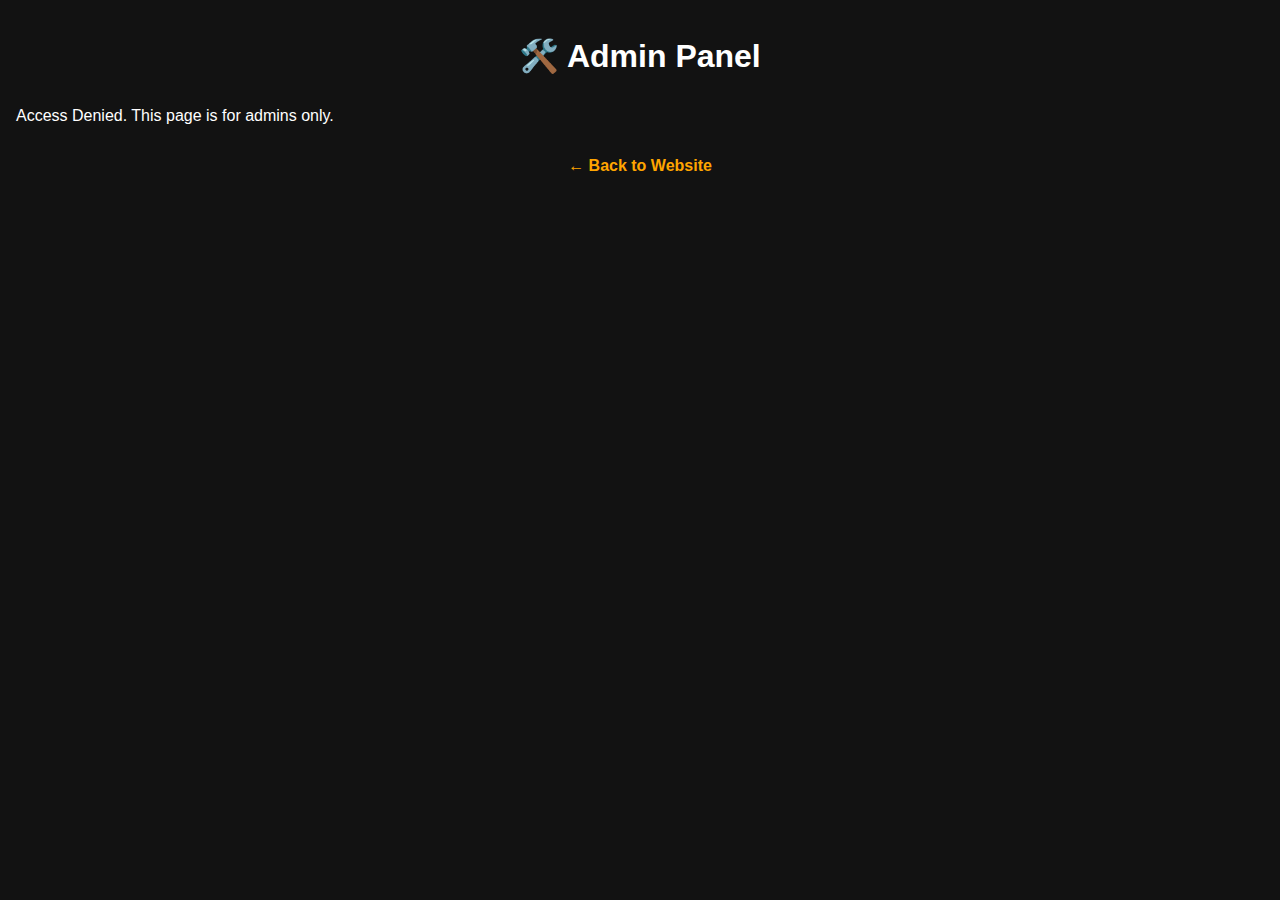
<file: admin.html>
<!DOCTYPE html>
<html lang="en">
<head>
  <meta charset="UTF-8">
  <title>Admin Panel - NEXON</title>
  <meta name="viewport" content="width=device-width, initial-scale=1.0">
  <style>
    body {
      background-color: #121212;
      color: #fff;
      font-family: Arial, sans-serif;
      margin: 0;
      padding: 1rem;
    }

    h1 {
      text-align: center;
      margin-bottom: 2rem;
    }

    .user-card {
      background-color: #1e1e1e;
      padding: 1rem;
      border-radius: 8px;
      margin-bottom: 1rem;
      box-shadow: 0 0 10px rgba(255, 255, 255, 0.05);
    }

    .user-card h3 {
      margin: 0;
    }

    .user-card ul {
      list-style-type: disc;
      margin-left: 1.5rem;
      margin-top: 0.5rem;
    }

    .user-card .empty {
      font-style: italic;
      color: #aaa;
    }

    .btn {
      padding: 6px 12px;
      margin-top: 8px;
      background-color: crimson;
      border: none;
      border-radius: 4px;
      color: white;
      cursor: pointer;
    }

    .btn:hover {
      background-color: red;
    }

    .back-link {
      text-align: center;
      margin-top: 2rem;
    }

    .back-link a {
      color: orange;
      text-decoration: none;
      font-weight: bold;
    }

    .back-link a:hover {
      text-decoration: underline;
    }
  </style>
</head>
<body>

  <h1>🛠️ Admin Panel</h1>
  <div id="admin-content"></div>

  <div class="back-link">
    <a href="car.html">← Back to Website</a>
  </div>

  <script>
    const currentUser = localStorage.getItem("currentUser");
    const users = JSON.parse(localStorage.getItem("users")) || {};
    const content = document.getElementById("admin-content");

    if (!currentUser || !users[currentUser] || users[currentUser].role !== "admin") {
      content.innerHTML = "<p>Access Denied. This page is for admins only.</p>";
    } else {
      Object.keys(users).forEach(username => {
        const user = users[username];
        const userCard = document.createElement("div");
        userCard.className = "user-card";

        const cartItems = user.cart && user.cart.length > 0
          ? `<ul>${user.cart.map(item => `<li>${item}</li>`).join("")}</ul>`
          : '<p class="empty">Cart is empty</p>';

        userCard.innerHTML = `
          <h3>👤 ${username} <span style="font-size: 0.8em; color: gray;">(${user.role})</span></h3>
          <strong>Cart:</strong>
          ${cartItems}
        `;

        content.appendChild(userCard);
      });
    }
  </script>
</body>
</html>
</file>
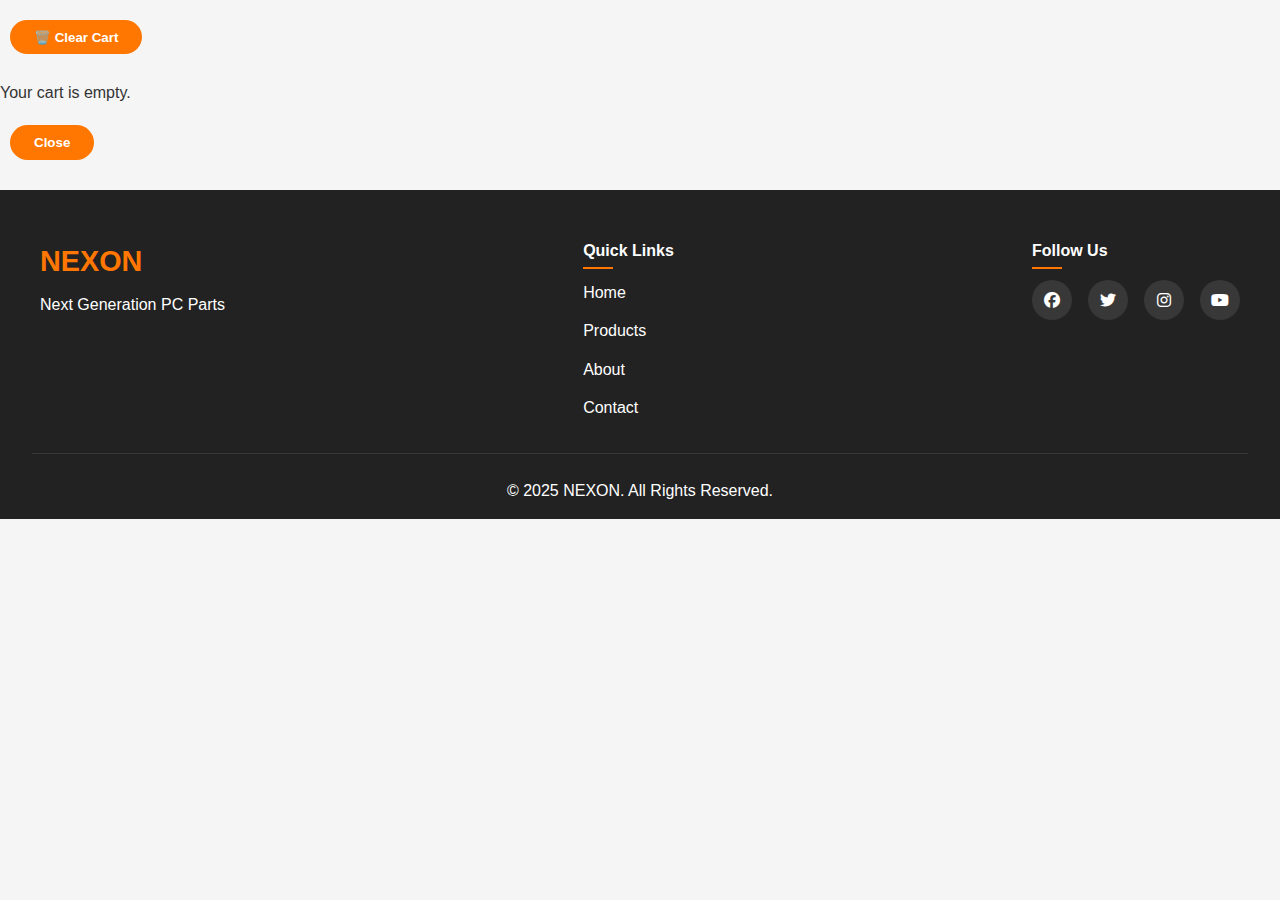
<file: cart.html>
<!DOCTYPE html>
<html lang="en">
<head>
  <meta charset="UTF-8">
  <meta name="viewport" content="width=device-width, initial-scale=1.0">
  <title>NEXON - PC Parts</title>
  <link rel="stylesheet" href="car.css">
  <link rel="stylesheet" href="https://cdnjs.cloudflare.com/ajax/libs/font-awesome/6.4.0/css/all.min.css">
  <style></style>
</head>
<body>

</div>
    <div class="cart-controls">
  <button onclick="clearCart()" class="clr-krt">🗑️ Clear Cart</button>
</div>

<!-- Cart Display Box -->
<div id="cartBox" class="cart-box hidden">
<br>
  <ul id="cartItems"></ul>
  <p id="totalPrice"></p>
  <button onclick="window.location.href='C:\\Users\\LENOVO\\sujl code\\car.html'" class="clr-krt">Close</button>
</div>


     
        <button id="toggletheme" class="theme-toggle">
          
        </button>
        <a href="" class="cart-icon">
      
        </a>
      </div>
    </div>
  </nav>




  <!-- Footer -->
  <footer class="footer">
    <div class="footer-content">
      <div class="footer-logo">
        <h3>NEXON</h3>
        <p>Next Generation PC Parts</p>
      </div>
      <div class="footer-links">
        <h4>Quick Links</h4>
        <ul>
          <li><a href="#home">Home</a></li>
          <li><a href="#products">Products</a></li>
          <li><a href="#about">About</a></li>
          <li><a href="#contact">Contact</a></li>
        </ul>
      </div>
      <div class="footer-social">
        <h4>Follow Us</h4>
        <div class="social-icons">
          <a href="#"><i class="fab fa-facebook"></i></a>
          <a href="#"><i class="fab fa-twitter"></i></a>
          <a href="#"><i class="fab fa-instagram"></i></a>
          <a href="#"><i class="fab fa-youtube"></i></a>
        </div>
      </div>
    </div>
    <div class="footer-bottom">
      <p>&copy; 2025 NEXON. All Rights Reserved.</p>
    </div>
  </footer>

  <script>
  const currentUser = localStorage.getItem("currentUser");
  let users = JSON.parse(localStorage.getItem("users")) || {};

  function getUserCart() {
    if (!currentUser || !users[currentUser]) return [];
    return users[currentUser].cart || [];
  }

  function saveUserCart(cart) {
    if (!currentUser || !users[currentUser]) return;
    users[currentUser].cart = cart;
    localStorage.setItem("users", JSON.stringify(users));
  }

  function displayCart() {
    const cart = getUserCart();
    const cartList = document.getElementById("cartItems");
    const totalPriceElem = document.getElementById("totalPrice");

    if (cart.length === 0) {
      cartList.innerHTML = "<li>Your cart is empty.</li>";
      totalPriceElem.textContent = "";
      return;
    }

    cartList.innerHTML = "";
    let total = 0;

    cart.forEach(item => {
      total += item.price * item.quantity;
      cartList.innerHTML += `
        <li>${item.name} × ${item.quantity} — $${item.price * item.quantity}</li>
      `;
    });

    totalPriceElem.textContent = `Total: $${total.toFixed(2)}`;
  }

  function clearCart() {
    saveUserCart([]);
    displayCart();
  }

  document.addEventListener("DOMContentLoaded", displayCart);
</script>


</body>
</html>
</file>
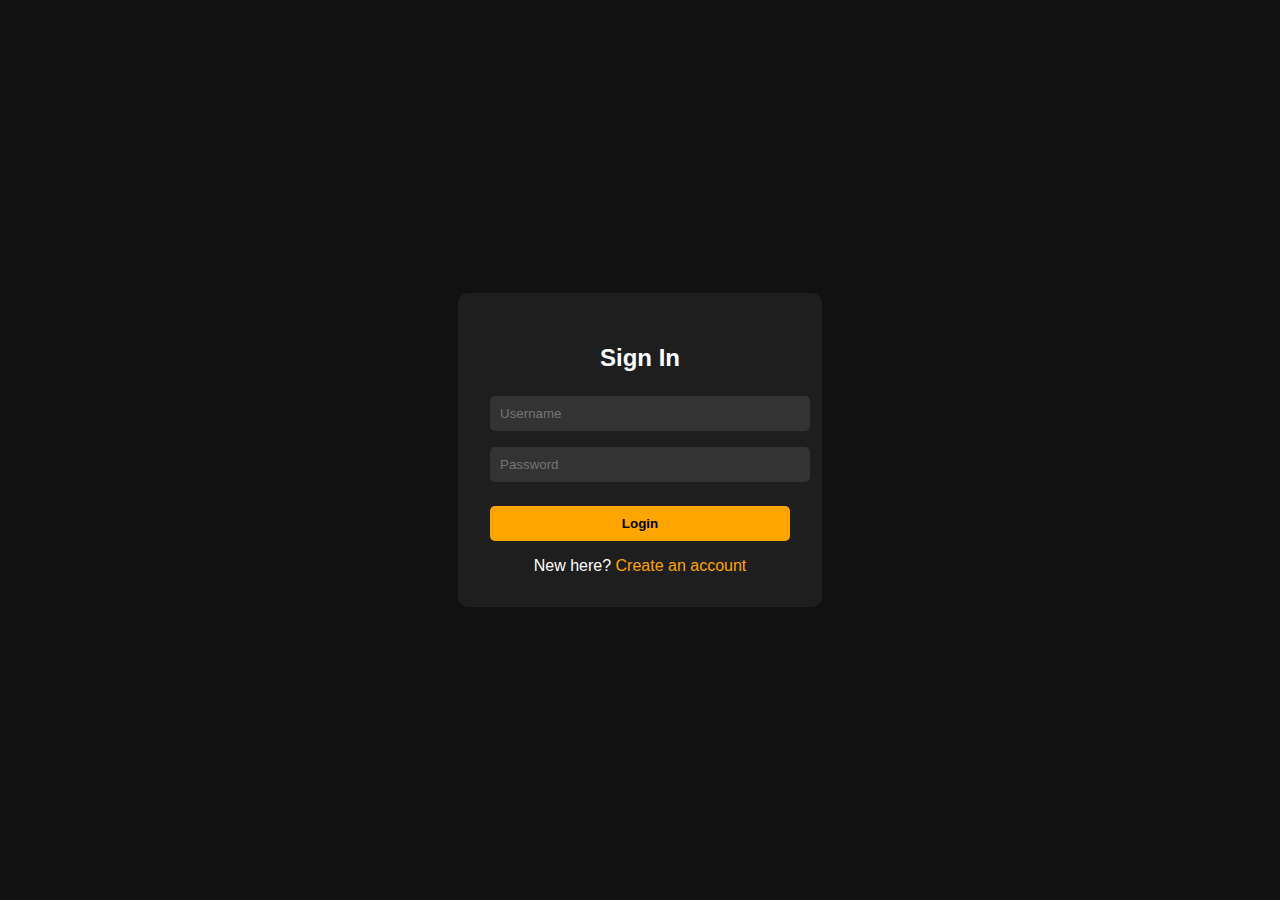
<file: login.html>
<!DOCTYPE html>
<html lang="en">
<head>
  <meta charset="UTF-8">
  <title>Login - NEXON</title>
  <meta name="viewport" content="width=device-width, initial-scale=1.0">
  <style>
    body {
      background-color: #111;
      color: #fff;
      font-family: Arial;
      display: flex;
      align-items: center;
      justify-content: center;
      height: 100vh;
      margin: 0;
    }
    .login-box {
      background-color: #1e1e1e;
      padding: 2rem;
      border-radius: 10px;
      width: 300px;
    }
    .login-box h2 {
      text-align: center;
      margin-bottom: 1rem;
    }
    .login-box input {
      width: 100%;
      padding: 10px;
      margin: 8px 0;
      border: none;
      border-radius: 5px;
      background: #333;
      color: #fff;
    }
    .login-box button {
      width: 100%;
      padding: 10px;
      margin-top: 1rem;
      background-color: orange;
      border: none;
      font-weight: bold;
      border-radius: 5px;
      cursor: pointer;
    }
    .login-box button:hover {
      background-color: gold;
    }
    .error {
      color: red;
      font-size: 0.9rem;
      text-align: center;
    }
    .signup-link {
      margin-top: 1rem;
      text-align: center;
    }
    .signup-link a {
      color: orange;
      text-decoration: none;
    }
  </style>
</head>
<body>

<div class="login-box">
  <h2>Sign In</h2>
  <input type="text" id="username" placeholder="Username">
  <input type="password" id="password" placeholder="Password">
  <button onclick="loginUser()">Login</button>
  <p id="error" class="error"></p>
  <div class="signup-link">
    New here? <a href="sign up.html">Create an account</a>
  </div>
</div>



<script>
  const defaultUsers = {
    Godly: { password: "godlygod", role: "admin", cart: [] },
    john: { password: "1234", role: "user", cart: [] }
  };

  if (!localStorage.getItem("users")) {
    localStorage.setItem("users", JSON.stringify(defaultUsers));
  }

  function loginUser() {
    const username = document.getElementById("username").value.trim();
    const password = document.getElementById("password").value.trim();
    const users = JSON.parse(localStorage.getItem("users")) || {};
    const error = document.getElementById("error");

    if (users[username] && users[username].password === password) {
      localStorage.setItem("currentUser", username);
      error.textContent = "";

      if (users[username].role === "admin") {
        window.location.href = "admin.html";
      } else {
        window.location.href = "car.html";
      }
    } else {
      error.textContent = "Invalid username or password.";
    }
  }
</script>

</body>
</html>
</file>
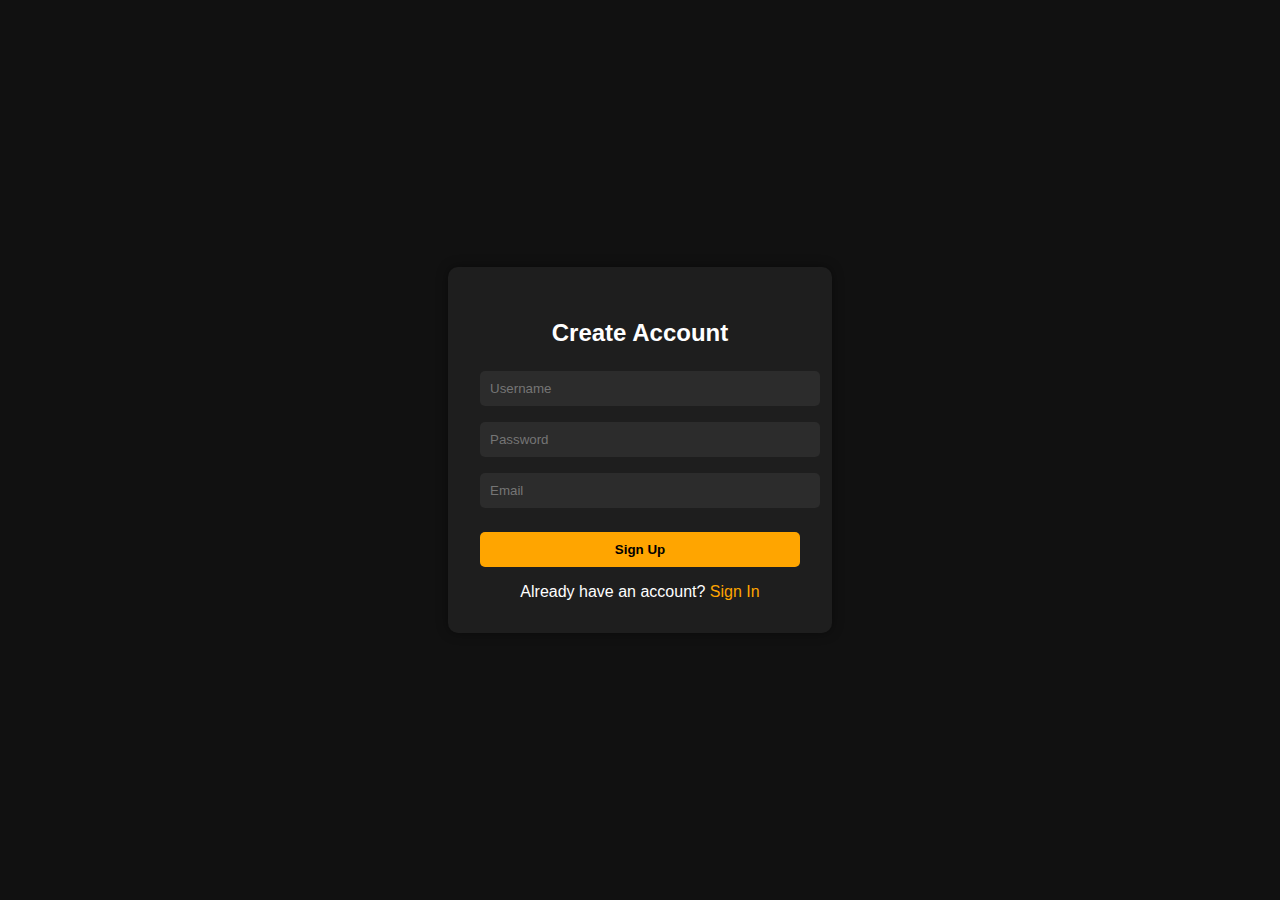
<file: sign up.html>
<!DOCTYPE html>
<html lang="en">
<head>
  <meta charset="UTF-8">
  <title>Sign Up - NEXON</title>
  <meta name="viewport" content="width=device-width, initial-scale=1.0">
  <style>
    body {
      background-color: #111;
      color: #fff;
      font-family: Arial, sans-serif;
      display: flex;
      justify-content: center;
      align-items: center;
      height: 100vh;
      margin: 0;
    }

    .signup-box {
      background-color: #1e1e1e;
      padding: 2rem;
      border-radius: 10px;
      width: 320px;
      box-shadow: 0 0 12px rgba(0,0,0,0.4);
    }

    .signup-box h2 {
      text-align: center;
      margin-bottom: 1rem;
    }

    .signup-box input {
      width: 100%;
      padding: 10px;
      margin: 8px 0;
      border: none;
      border-radius: 5px;
      background: #2c2c2c;
      color: #fff;
    }

    .signup-box button {
      width: 100%;
      padding: 10px;
      margin-top: 1rem;
      background-color: orange;
      color: black;
      border: none;
      font-weight: bold;
      border-radius: 5px;
      cursor: pointer;
    }

    .signup-box button:hover {
      background-color: gold;
    }

    .error, .success {
      font-size: 0.9rem;
      text-align: center;
      margin-top: 10px;
    }

    .error {
      color: red;
    }

    .success {
      color: lightgreen;
    }

    .login-link {
      text-align: center;
      margin-top: 1rem;
    }

    .login-link a {
      color: orange;
      text-decoration: none;
    }
  </style>
</head>
<body>

<div class="signup-box">
  <h2>Create Account</h2>
  <input type="text" id="newUsername" placeholder="Username" required>
  <input type="password" id="newPassword" placeholder="Password" required>
  <input type="email" id="newEmail" placeholder="Email" required>
  <button onclick="registerUser()">Sign Up</button>
  <p id="message" class="error"></p>
  <div class="login-link">
    Already have an account? <a href="login.html">Sign In</a>
  </div>
</div>


<script>
  function registerUser() {
    const username = document.getElementById("newUsername").value.trim();
    const password = document.getElementById("newPassword").value.trim();
    const message = document.getElementById("message");

    if (username === "" || password === "") {
      message.textContent = "Please fill in all fields.";
      return;
    }

    let users = JSON.parse(localStorage.getItem("users")) || {};

    if (users[username]) {
      message.textContent = "Username already exists!";
      return;
    }

    users[username] = {
      password: password,
      role: "user",
      cart: []
    };

    localStorage.setItem("users", JSON.stringify(users));
    message.textContent = "";
    message.className = "success";
    message.textContent = "Account created! Redirecting...";

    setTimeout(() => {
      window.location.href = "login.html";
    }, 1500);
  }

      function saveUser() {
      const name = document.getElementById("usernameInput").value.trim();
      localStorage.setItem("username", name);
      alert("Saved successfully!");
    }

    function loadUser() {
      const name = localStorage.getItem("username");
      document.getElementById("result").textContent = name
        ? `Hello, ${name}!`
        : "No user saved yet.";
    }
</script>

</body>
</html>
</file>
<file: car.css>
:root {
  --primary-color: #ff7700;
  --secondary-color: #ffb700;
  --dark-bg: #121212;
  --dark-card: #1e1e1e;
  --light-bg: #f5f5f5;
  --light-card: #ffffff;
  --text-light: #ffffff;
  --text-dark: #333333;
  --shadow: 0 4px 12px rgba(0, 0, 0, 0.1);
  --shadow-hover: 0 8px 20px rgba(0, 0, 0, 0.15);
  --transition: all 0.3s ease;
}

/* Base Styles */
* {
  margin: 0;
  padding: 0;
  box-sizing: border-box;
}

body {
  font-family: 'Segoe UI', Tahoma, Geneva, Verdana, sans-serif;
  line-height: 1.6;
  color: var(--text-dark);
  background-color: var(--light-bg);
  transition: var(--transition);
  overflow-x: hidden;
}

body.dark-mode {
  background-color: var(--dark-bg);
  color: var(--text-light);
}

a {
  text-decoration: none;
  color: inherit;
}

ul {
  list-style: none;
}

img {
  max-width: 100%;
  height: auto;
}

/* Navbar Styles */
.navbar {
  position: fixed;
  top: 0;
  left: 0;
  width: 100%;
  z-index: 1000;
  background-color: rgba(255, 255, 255, 0.1);
  backdrop-filter: blur(10px);
  -webkit-backdrop-filter: blur(10px);
  border-bottom: 1px solid rgba(255, 255, 255, 0.1);
  transition: var(--transition);
}

body.dark-mode .navbar {
  background-color: rgba(18, 18, 18, 0.8);
  border-bottom: 1px solid rgba(255, 255, 255, 0.05);
}

.navbar-container {
  display: flex;
  justify-content: space-between;
  align-items: center;
  padding: 1rem 2rem;
  max-width: 1400px;
  margin: 0 auto;
}

.navbar-left {
  display: flex;
  align-items: center;
}

.menu-toggle {
  background: none;
  border: none;
  color: var(--text-dark);
  font-size: 1.5rem;
  cursor: pointer;
  margin-right: 1rem;
  display: none;
}

body.dark-mode .menu-toggle {
  color: var(--text-light);
}

.logo {
  font-size: 1.8rem;
  font-weight: 700;
  color: var(--primary-color);
  letter-spacing: 1px;
}

.nav-menu {
  display: flex;
}

.nav-list {
  display: flex;
  gap: 2rem;
}

.nav-link {
  position: relative;
  padding: 0.5rem 0;
  font-weight: 500;
  transition: var(--transition);
}

.nav-link:hover {
  color: var(--primary-color);
}

.nav-link::after {
  content: '';
  position: absolute;
  bottom: 0;
  left: 0;
  width: 0;
  height: 2px;
  background-color: var(--primary-color);
  transition: var(--transition);
}

.nav-link:hover::after {
  width: 100%;
}

.navbar-right {
  display: flex;
  align-items: center;
  gap: 1.5rem;
}

.theme-toggle, .cart-icon {
  background: none;
  border: none;
  font-size: 1.2rem;
  cursor: pointer;
  color: var(--text-dark);
  transition: var(--transition);
}

body.dark-mode .theme-toggle, 
body.dark-mode .cart-icon {
  color: var(--text-light);
}

.theme-toggle:hover, 
.cart-icon:hover {
  color: var(--primary-color);
  transform: scale(1.1);
}

/* Hero Section */
.hero-section {
  height: 100vh;
  background-image: url('https://images.unsplash.com/photo-1624705002806-5d72df19c3ad?ixlib=rb-4.0.3&ixid=M3wxMjA3fDB8MHxwaG90by1wYWdlfHx8fGVufDB8fHx8fA%3D%3D&auto=format&fit=crop&w=2070&q=80');
  background-size: cover;
  background-position: center;
  background-attachment: fixed;
  display: flex;
  align-items: center;
  justify-content: center;
  text-align: center;
  position: relative;
}

.hero-section::before {
  content: '';
  position: absolute;
  top: 0;
  left: 0;
  width: 100%;
  height: 100%;
  background-color: rgba(0, 0, 0, 0.6);
}

.hero-content {
  position: relative;
  z-index: 1;
  max-width: 800px;
  padding: 2rem;
  color: var(--text-light);
}

.hero-content h1 {
  font-size: 3.5rem;
  margin-bottom: 1rem;
  font-weight: 700;
}

.hero-content p {
  font-size: 1.2rem;
  margin-bottom: 2rem;
}

.cta-button {
  display: inline-block;
  padding: 0.8rem 2rem;
  background-color: var(--primary-color);
  color: var(--text-light);
  border-radius: 30px;
  font-weight: 600;
  transition: var(--transition);
}

.cta-button:hover {
  background-color: var(--secondary-color);
  transform: translateY(-3px);
  box-shadow: var(--shadow-hover);
}

/* Section Styles */
section {
  padding: 5rem 2rem;
}

.section-header {
  text-align: center;
  margin-bottom: 3rem;
}

.section-header h2 {
  font-size: 2.5rem;
  margin-bottom: 1rem;
  position: relative;
  display: inline-block;
}

.section-header h2::after {
  content: '';
  position: absolute;
  bottom: -10px;
  left: 50%;
  transform: translateX(-50%);
  width: 50px;
  height: 3px;
  background-color: var(--primary-color);
}

.section-header p {
  color: #777;
  max-width: 600px;
  margin: 0 auto;
}

body.dark-mode .section-header p {
  color: #aaa;
}

/* Products Section */
.products-section {
  background-color: var(--light-bg);
}

body.dark-mode .products-section {
  background-color: var(--dark-bg);
}

.product-container {
  display: flex;
  flex-wrap: wrap;
  gap: 2rem;
  justify-content: center;
  max-width: 1400px;
  margin: 0 auto;
}

.product-card {
  flex: 1 1 300px;
  max-width: 350px;
  background-color: var(--light-card);
  border-radius: 10px;
  overflow: hidden;
  box-shadow: var(--shadow);
  transition: var(--transition);
}

body.dark-mode .product-card {
  background-color: var(--dark-card);
}

.product-card:hover {
  transform: translateY(-5px);
  box-shadow: var(--shadow-hover);
}

.product-image {
  height: 220px;
  overflow: hidden;
}

.product-image img {
  width: 100%;
  height: 100%;
  object-fit: cover;
  transition: var(--transition);
}

.product-card:hover .product-image img {
  transform: scale(1.05);
}

.card-body {
  padding: 1.5rem;
}

.card-title {
  font-size: 1.2rem;
  margin-bottom: 0.8rem;
  color: var(--text-dark);
}

body.dark-mode .card-title {
  color: var(--text-light);
}

.card-text {
  color: #666;
  margin-bottom: 1rem;
  font-size: 0.9rem;
}

body.dark-mode .card-text {
  color: #bbb;
}

.card-price {
  font-size: 1.1rem;
  margin-bottom: 1.2rem;
  color: var(--primary-color);
}

.btn-primary {
  display: inline-block;
  padding: 0.6rem 1.5rem;
  background-color: var(--primary-color);
  color: white;
  border: none;
  border-radius: 30px;
  font-weight: 600;
  cursor: pointer;
  transition: var(--transition);
  width: 100%;
  text-align: center;
}

.btn-primary:hover {
  background-color: var(--secondary-color);
  transform: translateY(-2px);
}

/* About Section */
.about-section {
  background-color: #f9f9f9;
}

body.dark-mode .about-section {
  background-color: #1a1a1a;
}

.about-content {
  display: flex;
  justify-content: center;
  max-width: 1000px;
  margin: 0 auto;
}

.about-text {
  text-align: center;
  max-width: 800px;
}

.about-text p {
  margin-bottom: 1.5rem;
  line-height: 1.8;
}

/* Contact Section */
.contact-section {
  background-color: var(--light-bg);
}

body.dark-mode .contact-section {
  background-color: var(--dark-bg);
}

.contact-container {
  display: flex;
  flex-wrap: wrap;
  gap: 3rem;
  max-width: 1000px;
  margin: 0 auto;
}

.contact-info {
  flex: 1 1 300px;
}

.contact-item {
  display: flex;
  align-items: center;
  margin-bottom: 1.5rem;
}

.contact-item i {
  font-size: 1.5rem;
  color: var(--primary-color);
  margin-right: 1rem;
}

.contact-form {
  flex: 1 1 400px;
  display: flex;
  flex-direction: column;
  gap: 1rem;
}

.contact-form input,
.contact-form textarea {
  padding: 0.8rem;
  border: 1px solid #ddd;
  border-radius: 5px;
  background-color: #fff;
  transition: var(--transition);
}

body.dark-mode .contact-form input,
body.dark-mode .contact-form textarea {
  background-color: #2a2a2a;
  border-color: #444;
  color: var(--text-light);
}

.contact-form input:focus,
.contact-form textarea:focus {
  outline: none;
  border-color: var(--primary-color);
}

/* Footer */
.footer {
  background-color: #222;
  color: var(--text-light);
  padding: 3rem 2rem 1rem;
}

.footer-content {
  display: flex;
  flex-wrap: wrap;
  justify-content: space-between;
  gap: 2rem;
  max-width: 1200px;
  margin: 0 auto;
  margin-bottom: 2rem;
}

.footer-logo h3 {
  font-size: 1.8rem;
  margin-bottom: 0.5rem;
  color: var(--primary-color);
}

.footer-links h4,
.footer-social h4 {
  margin-bottom: 1rem;
  position: relative;
  display: inline-block;
}

.footer-links h4::after,
.footer-social h4::after {
  content: '';
  position: absolute;
  bottom: -5px;
  left: 0;
  width: 30px;
  height: 2px;
  background-color: var(--primary-color);
}

.footer-links ul {
  display: flex;
  flex-direction: column;
  gap: 0.8rem;
}

.footer-links a {
  transition: var(--transition);
}

.footer-links a:hover {
  color: var(--primary-color);
  padding-left: 5px;
}

.social-icons {
  display: flex;
  gap: 1rem;
}

.social-icons a {
  display: flex;
  align-items: center;
  justify-content: center;
  width: 40px;
  height: 40px;
  background-color: rgba(255, 255, 255, 0.1);
  border-radius: 50%;
  transition: var(--transition);
}

.social-icons a:hover {
  background-color: var(--primary-color);
  transform: translateY(-3px);
}

.footer-bottom {
  text-align: center;
  padding-top: 1.5rem;
  border-top: 1px solid rgba(255, 255, 255, 0.1);
}

/* Responsive Styles */
@media (max-width: 992px) {
  .navbar-container {
    padding: 1rem;
  }

  .hero-content h1 {
    font-size: 2.8rem;
  }

  section {
    padding: 4rem 1.5rem;
  }
}

@media (max-width: 768px) {
  .menu-toggle {
    display: block;
  }

  .nav-menu {
    position: fixed;
    top: 70px;
    left: -100%;
    width: 80%;
    height: calc(100vh - 70px);
    background-color: var(--light-bg);
    transition: var(--transition);
    box-shadow: 0 10px 20px rgba(0, 0, 0, 0.1);
    z-index: 999;
  }

  body.dark-mode .nav-menu {
    background-color: var(--dark-bg);
  }

  .nav-menu.active {
    left: 0;
  }

  .nav-list {
    flex-direction: column;
    padding: 2rem;
    gap: 1.5rem;
  }

  .hero-content h1 {
    font-size: 2.2rem;
  }

  .hero-content p {
    font-size: 1rem;
  }

  .product-card {
    flex: 1 1 100%;
    max-width: 100%;
  }

  .contact-container {
    flex-direction: column;
  }

  .footer-content {
    flex-direction: column;
    text-align: center;
  }

  .footer-links h4::after,
  .footer-social h4::after {
    left: 50%;
    transform: translateX(-50%);
  }

  .footer-links ul {
    align-items: center;
  }

  .social-icons {
    justify-content: center;
  }
}

@media (max-width: 480px) {
  .navbar-container {
    padding: 0.8rem;
  }

  .logo {
    font-size: 1.5rem;
  }

  .hero-content h1 {
    font-size: 1.8rem;
  }

  .section-header h2 {
    font-size: 2rem;
  }

  .product-card {
    margin: 0 1rem;
  }
}

/* Text Center */
.text-center {
  text-align: center;
}


.clr-krt{
    display: inline-block;
  padding: 0.6rem 1.5rem;
  background-color: var(--primary-color);
  color: white;
  border: none;
  border-radius: 30px;
  font-weight: 600;
  cursor: pointer;
  transition: var(--transition);
  width: 10;
  text-align: center;
  margin-left: 10px;
  margin-top: 20px;
}

.clr-krt:hover {
  background-color: var(--secondary-color);
  transform: translateY(-2px);
}

.add-to-cart{
    display: inline-block;
  padding: 0.6rem 1.5rem;
  background-color: var(--primary-color);
  color: white;
  border: none;
  border-radius: 30px;
  font-weight: 600;
  cursor: pointer;
  transition: var(--transition);
  width: 100%;
  text-align: center;
}

.login{
      display: inline-block;
  padding: 0.6rem 1.5rem;
  background-color: var(--primary-color);
  color: white;
  border: none;
  border-radius: 30px;
  font-weight: 600;
  cursor: pointer;
  transition: var(--transition);
  width: 10;
  text-align: center;

}

.logout-button {
  background-color: crimson;
  color: white;
  padding: 8px 16px;
  border: none;
  border-radius: 6px;
  font-weight: bold;
  cursor: pointer;
  transition: background-color 0.2s;
}

.logout-button:hover {
  background-color: darkred;
}
</file>
